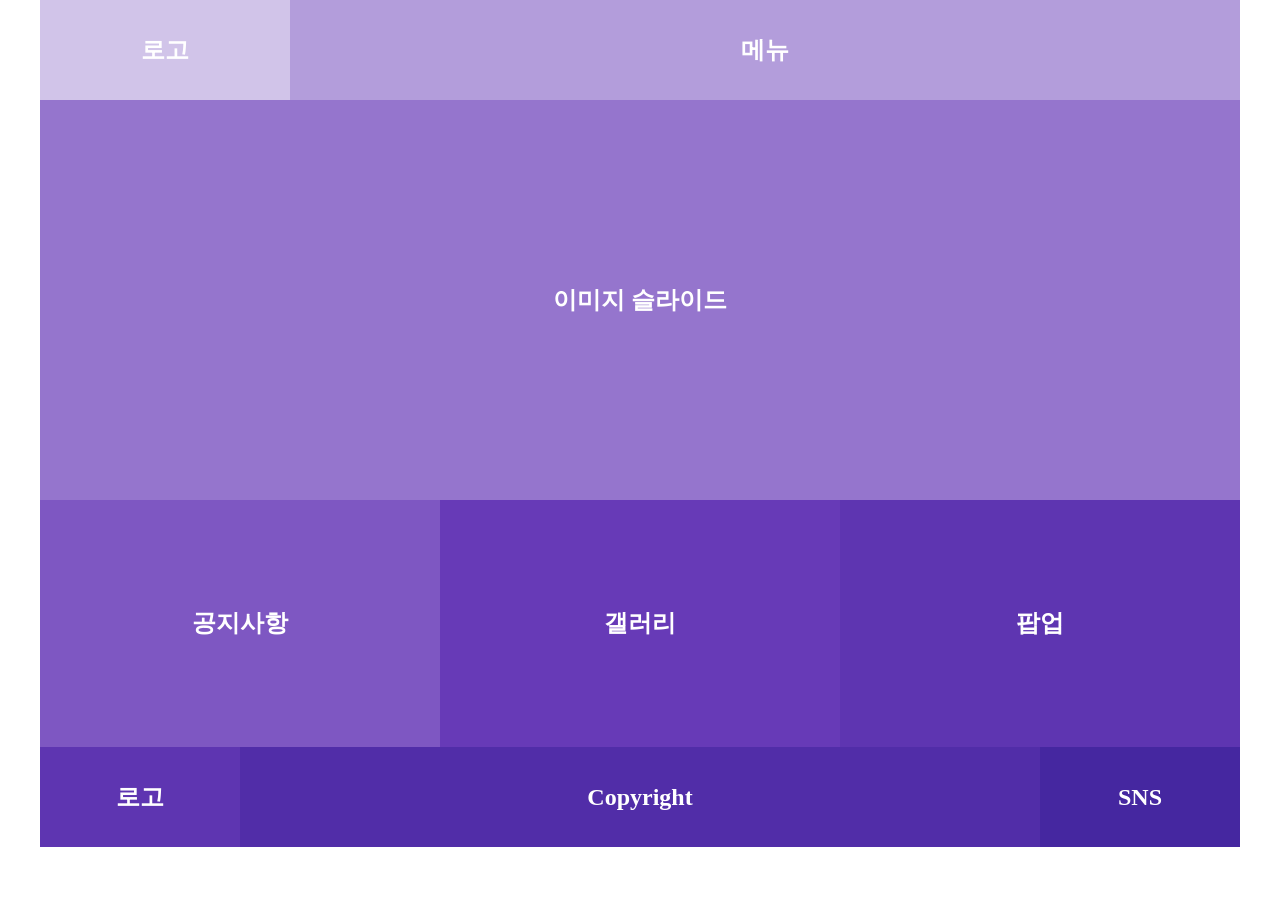
<file: 210330_exam2/index.html>
<!DOCTYPE html>
<html lang="ko">
<head>
    <meta charset="UTF-8">
    <title>웹 디자인 기능사 - 탭메뉴</title>

    <style>
        /* reset */
        * {margin: 0; padding: 0; font-size: 24px; font-weight: bold; color: #fff;}
        a {color: #333; text-decoration: none;}
        li {list-style: none;}
        table {border-spacing: 0;}
        .clearfix::before, .clearfix::after {display: block; content:''; clear:both;}
        
        #wrap {width: 1200px; margin: 0px auto;}
        
        /* header */
        #header {text-align: center;}
        #header .logo {float: left; width:250px; height:100px; line-height: 100px; background: #d1c4e9;}
        #header .nav {float: right; width:950px; height:100px; line-height: 100px; background: #b39ddb;}

        /* banner */
        #banner {text-align: center; height: 400px; line-height: 400px; background: #9575cd;}

        /* contents */
        #contents {text-align: center;}
        #contents > div {float: left; width: 33.333333%; height: 247px; line-height: 247px;}
        #contents > div.cont1 {background: #7e57c2;}
        #contents > div.cont2 {background: #673ab7;}
        #contents > div.cont3 {background: #5e35b1 ;}

        /* footer */
        #footer {height: 100px; line-height: 100px; text-align: center; }
        #footer .foot1 {float: left; width: 200px; background: #5e35b1;}
        #footer .foot2 {float: left; width: 800px; background: #512da8;}
        #footer .foot3 {float: left; width: 200px; background: #4527a0;}
        
        /****** 레이어 팝업 *******/
        .layer {
            display: none;
            position: absolute;
            left: 50%; top: 50%;
            width: 500px; height: 500px;
            background: #fff;
            border: 2px solid #000;
            margin-left: -250px;
            margin-top: -250px;
            z-index: 1000;
        }
        .layer h2 {padding: 20px; color: #000;}
        .layer .close {
            position: absolute; bottom: 20px; right: 20px;
        }
    </style>
</head>
<body>
    
    <div id="wrap">
        <header id="header" class="clearfix">
            <h1 class="logo">로고</h1>
            <nav class="nav">메뉴</nav>
        </header>
        <!-- //header -->

        <section id="banner">
            <h2>이미지 슬라이드</h2>
        </section>
        <!-- //banner -->

        <section id="contents" class="clearfix">
            <div class="cont1"><h3>공지사항</h3></div>
            <div class="cont2"><h3>갤러리</h3></div>
            <div class="cont3"><h3 class="layerPopup">팝업</h3></div>
        </section>
        <!-- //contents -->

        <footer id="footer">
            <div class="foot1"><h3>로고</h3></div>
            <div class="foot2"><h3>Copyright</h3></div>
            <div class="foot3"><h3>SNS</h3></div>
        </footer>
        <!-- //footer -->
    </div>
    
    <!----- 레이어 팝업 ------>
    <div class="layer">
        <h2>타이틀</h2>
        <a href="#" class="close">닫기</a>
    </div>
    
    <script src="https://ajax.googleapis.com/ajax/libs/jquery/1.12.4/jquery.min.js"></script>
    <script>
       $(".layerPopup").click(function(e){
           e.preventDefault();
           $(".layer").show();
       }); 
       $(".layer .close").click(function(e){
           e.preventDefault();
           $(".layer").hide();
       });
    </script>
</body>

</html>
</file>
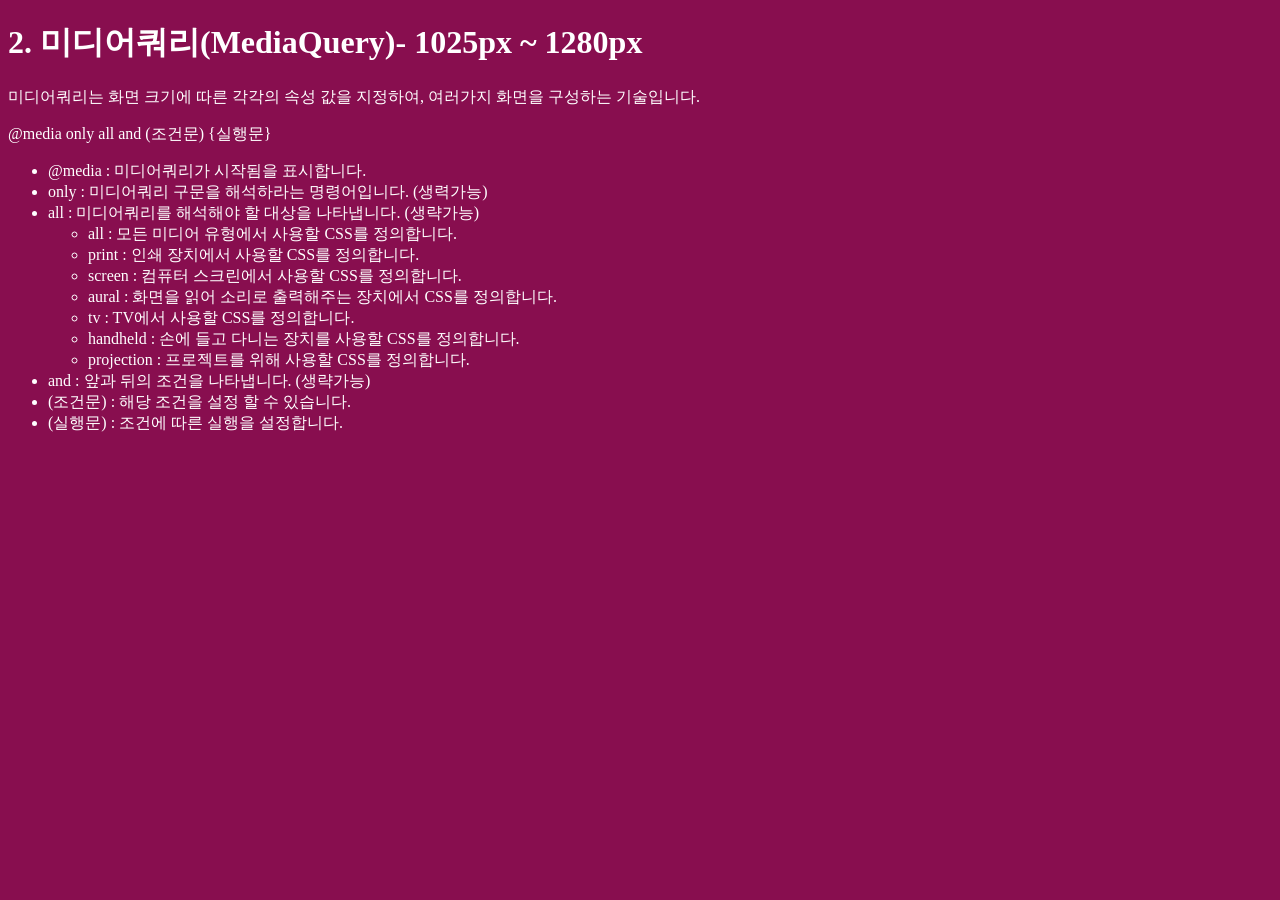
<file: 210420/index.html>
<!DOCTYPE html>
<html lang="ko">
<head>
    <meta charset="UTF-8">
    <meta http-equiv="X-UA-Compatible" content="IE=edge">
    <meta name="viewport" content="width=device-width, initial-scale=1.0">
    <title>미디어쿼리</title>
    <style>
        body {background: #b71c1c; color: #fff;}
        h1::before {content: '1. ';}
        h1::after {content: '- 기본';}

        /* 화면 너비가 0 ~ 1280px : 데스크탑 */
        @media (max-width: 1280px) {
            body {background: #880e4f; color: #fff;}
            h1::before {content: '2. ';}
            h1::after {content: '- 1025px ~ 1280px';}
        }

        /* 화면 너비가 0 ~ 1024px : 노트북 */
        @media (max-width: 1024px) {
            body {background: #4a148c; color: #fff;}
            h1::before {content: '3. ';}
            h1::after {content: '- 961px ~ 1024px';}
        }

        /* 화면 너비가 0 ~ 960px : 노트북 */
        @media (max-width: 960px) {
            body {background: #311b92; color: #fff;}
            h1::before {content: '4. ';}
            h1::after {content: '- 769px ~ 960px';}
        }

        /* 화면 너비가 0 ~ 768px : 타블렛 */
        @media (max-width: 768px) {
            body {background: #4a148c; color: #fff;}
            h1::before {content: '5. ';}
            h1::after {content: '- 577px ~ 768px';}
        }

        /* 화면 너비가 0 ~ 576px : 모바일 */
        @media (max-width: 576px) {
            body {background: #004d40; color: #fff;}
            h1::before {content: '6. ';}
            h1::after {content: '- 0px ~ 576px';}
        }
    </style>
</head>
<body>
    <h1>미디어쿼리(MediaQuery)</h1>
    <p>미디어쿼리는 화면 크기에 따른 각각의 속성 값을 지정하여, 여러가지 화면을 구성하는 기술입니다.</p>
    <p>@media only all and (조건문) {실행문}</p>
    <ul>
        <li>@media : 미디어쿼리가 시작됨을 표시합니다.</li>
        <li>only : 미디어쿼리 구문을 해석하라는 명령어입니다. (생력가능)</li>
        <li>all : 미디어쿼리를 해석해야 할 대상을 나타냅니다. (생략가능)
            <ul>
                <li>all : 모든 미디어 유형에서 사용할 CSS를 정의합니다.</li>
                <li>print : 인쇄 장치에서 사용할 CSS를 정의합니다.</li>
                <li>screen : 컴퓨터 스크린에서 사용할 CSS를 정의합니다.</li>
                <li>aural : 화면을 읽어 소리로 출력해주는 장치에서 CSS를 정의합니다.</li>
                <li>tv : TV에서 사용할 CSS를 정의합니다.</li>
                <li>handheld : 손에 들고 다니는 장치를 사용할 CSS를 정의합니다.</li>
                <li>projection : 프로젝트를 위해 사용할 CSS를 정의합니다.</li>
            </ul>
        </li>
        <li>and : 앞과 뒤의 조건을 나타냅니다. (생략가능)</li>
        <li>(조건문) : 해당 조건을 설정 할 수 있습니다.</li>
        <li>(실행문) : 조건에 따른 실행을 설정합니다.</li>
    </ul>
</body>
</html>
</file>
